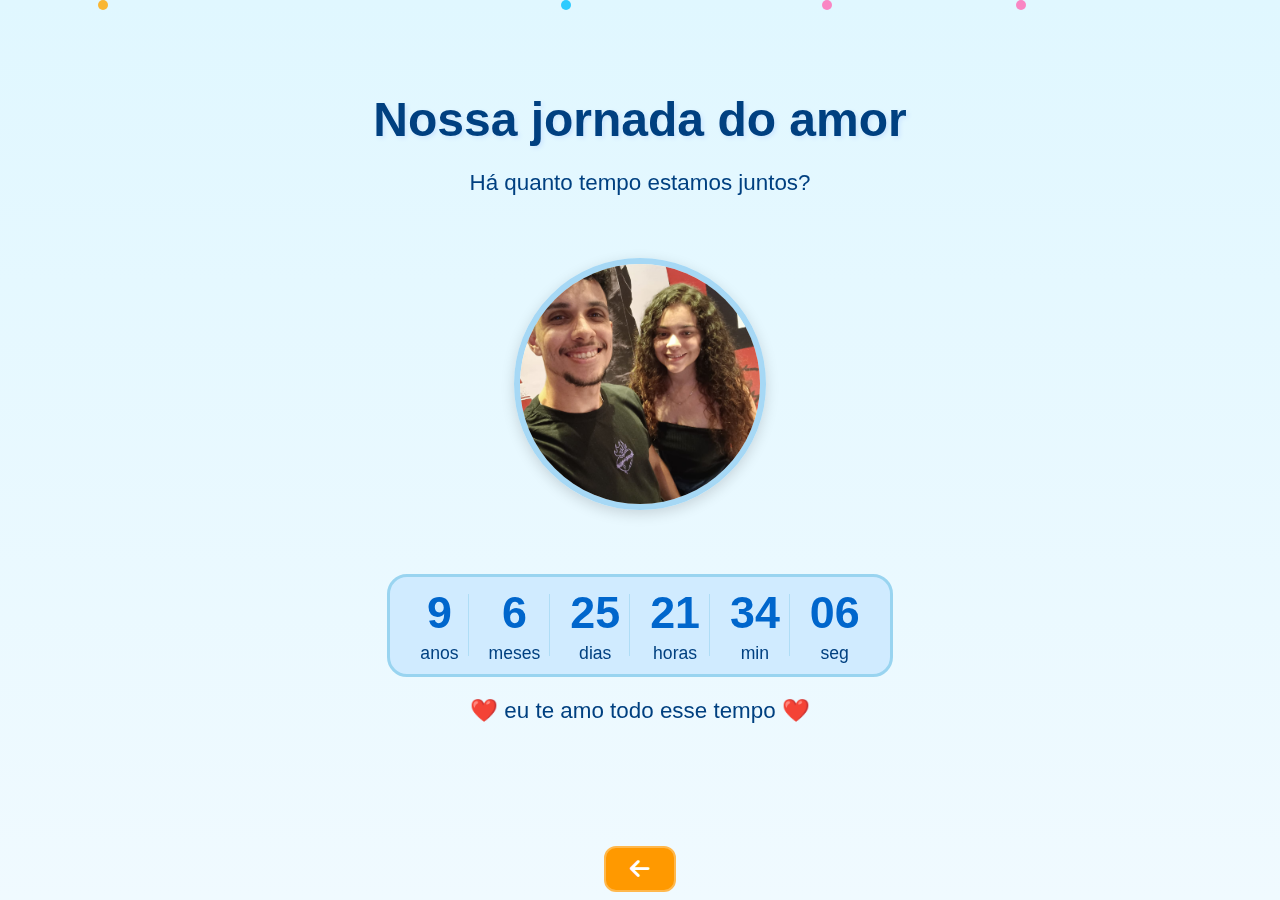
<file: calendario.html>
<!DOCTYPE html>
<html lang="pt-BR">
<head>
  <meta charset="UTF-8" />
  <meta name="viewport" content="width=device-width, initial-scale=1.0"/>
  <title>Calendário do Amor</title>
  <link rel="stylesheet" href="style.css" />
  <link rel="stylesheet" href="https://cdnjs.cloudflare.com/ajax/libs/font-awesome/6.5.0/css/all.min.css">
  <script defer src="script.js"></script>
</head>
<body>
  <!-- Efeitos de aniversário -->
  <div class="confetti-container"></div>
  <div class="balloon-container"></div>

  <div id="content" class="love-calendar">
    <h1><strong>Nossa jornada do amor</strong></h1>
    <p>Há quanto tempo estamos juntos?</p>

    <div class="love-photo">
      <img src="fotos/66f955d7-d90f-4d37-b09a-95189d0f61cf.jpeg" alt="Nosso retrato">
    </div>

    <div class="love-timer">
      <div class="timer-segment">
        <div id="years" class="timer-number">0</div>
        <div class="timer-label">anos</div>
      </div>
      <div class="timer-segment">
        <div id="months" class="timer-number">0</div>
        <div class="timer-label">meses</div>
      </div>
      <div class="timer-segment">
        <div id="days" class="timer-number">0</div>
        <div class="timer-label">dias</div>
      </div>
      <div class="timer-segment">
        <div id="hours" class="timer-number">00</div>
        <div class="timer-label">horas</div>
      </div>
      <div class="timer-segment">
        <div id="minutes" class="timer-number">00</div>
        <div class="timer-label">min</div>
      </div>
      <div class="timer-segment">
        <div id="seconds" class="timer-number">00</div>
        <div class="timer-label">seg</div>
      </div>
    </div>

    <p class="love-note">❤️ eu te amo todo esse tempo ❤️</p>
  </div>

  <div class="back-container">
    <a href="index.html" class="back-button" title="Voltar">
      <i class="fas fa-arrow-left"></i>
    </a>
  </div>

  <script>
    const startDate = new Date("2017-01-01T00:00:00");

    function updateTimer() {
      const now = new Date();
      let years = now.getFullYear() - startDate.getFullYear();
      let months = now.getMonth() - startDate.getMonth();
      let days = now.getDate() - startDate.getDate();

      if (days < 0) {
        months--;
        const prevMonth = new Date(now.getFullYear(), now.getMonth(), 0);
        days += prevMonth.getDate();
      }

      if (months < 0) {
        years--;
        months += 12;
      }

      const hours = now.getHours();
      const minutes = now.getMinutes();
      const seconds = now.getSeconds();

      document.getElementById("years").textContent = years;
      document.getElementById("months").textContent = months;
      document.getElementById("days").textContent = days;
      document.getElementById("hours").textContent = String(hours).padStart(2, '0');
      document.getElementById("minutes").textContent = String(minutes).padStart(2, '0');
      document.getElementById("seconds").textContent = String(seconds).padStart(2, '0');
    }

    setInterval(updateTimer, 1000);
    updateTimer();
  </script>
</body>
</html>
</file>
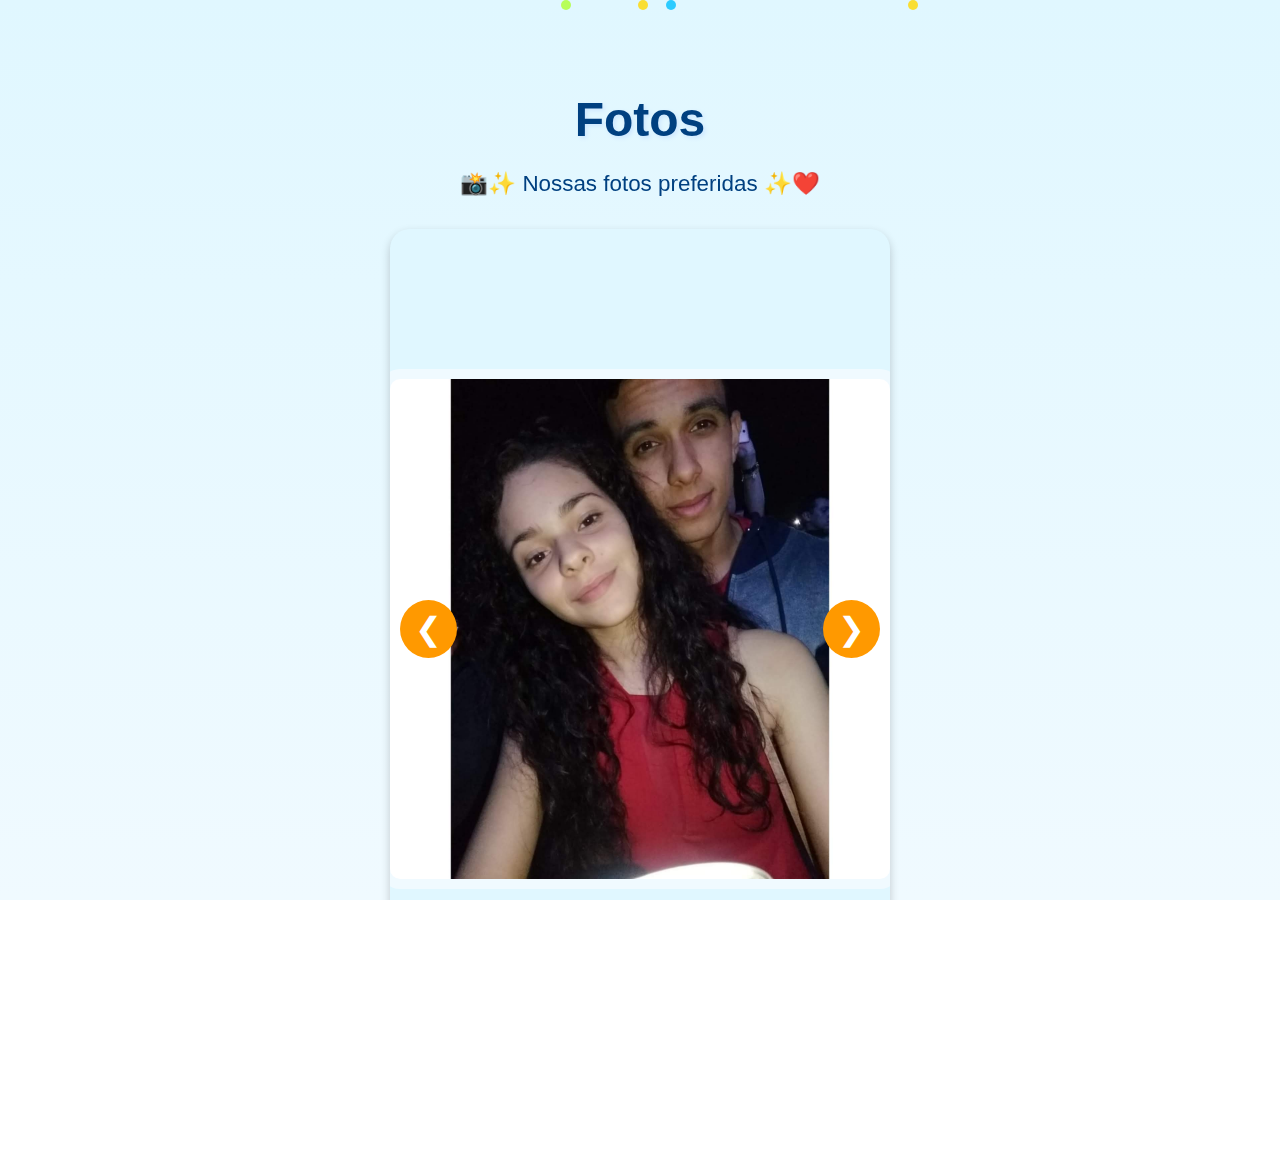
<file: fotos.html>
<!DOCTYPE html>
<html lang="pt-BR">
<head>
  <meta charset="UTF-8" />
  <meta name="viewport" content="width=device-width, initial-scale=1.0"/>
  <title>Fotos</title>
  <link rel="stylesheet" href="style.css" />
  <script defer src="script.js"></script>
  <link rel="stylesheet" href="https://cdnjs.cloudflare.com/ajax/libs/font-awesome/6.5.0/css/all.min.css">


</head>
<body>
  <!-- Efeitos de aniversário -->
  <div class="confetti-container"></div>
  <div class="balloon-container"></div>


  <div id="content">
    <h1><strong>Fotos</strong></h1>
    <p>📸✨ Nossas fotos preferidas ✨❤️</p>

    <div class="carousel">
      <button class="prev">&#10094;</button>
      <img id="carousel-img" src="fotos/10f0e329-39f5-4ac0-a0e7-a3695c3ef532.jpeg" alt="Foto" />
      <button class="next">&#10095;</button>
    </div>
  </div>

<div class="back-container">
  <a href="index.html" class="back-button" title="Voltar">
    <i class="fas fa-arrow-left"></i>
  </a>
</div>

  <script>
    const images = [
      "fotos/10f0e329-39f5-4ac0-a0e7-a3695c3ef532.jpeg",
      "fotos/41e8c9cd-8051-4ab4-9b95-ac40e09a0808.jpeg",
      "fotos/66f955d7-d90f-4d37-b09a-95189d0f61cf.jpeg",
      "fotos/68ab083f-16b9-495c-8298-46e40d13a51c.jpeg",
      "fotos/a092a958-403c-4b2c-b0ed-f41bcdeb18ca.jpeg",
      "fotos/bb553868-3679-45a6-9069-467b691fd518.jpeg",
      "fotos/e0efe39c-388f-412a-a9e5-1af6553fc423.jpeg",
      "fotos/f34ec942-3b37-4ba7-bec5-38429cf49865.jpeg"
    ];

    let currentIndex = 0;
    const imgElement = document.getElementById("carousel-img");

    document.querySelector(".prev").addEventListener("click", () => {
      currentIndex = (currentIndex - 1 + images.length) % images.length;
      imgElement.classList.remove("fade-in");
      void imgElement.offsetWidth;
      imgElement.src = images[currentIndex];
      imgElement.classList.add("fade-in");
    });

    document.querySelector(".next").addEventListener("click", () => {
      currentIndex = (currentIndex + 1) % images.length;
      imgElement.classList.remove("fade-in");
      void imgElement.offsetWidth;
      imgElement.src = images[currentIndex];
      imgElement.classList.add("fade-in");
    });
  </script>
</body>
</html>
</file>
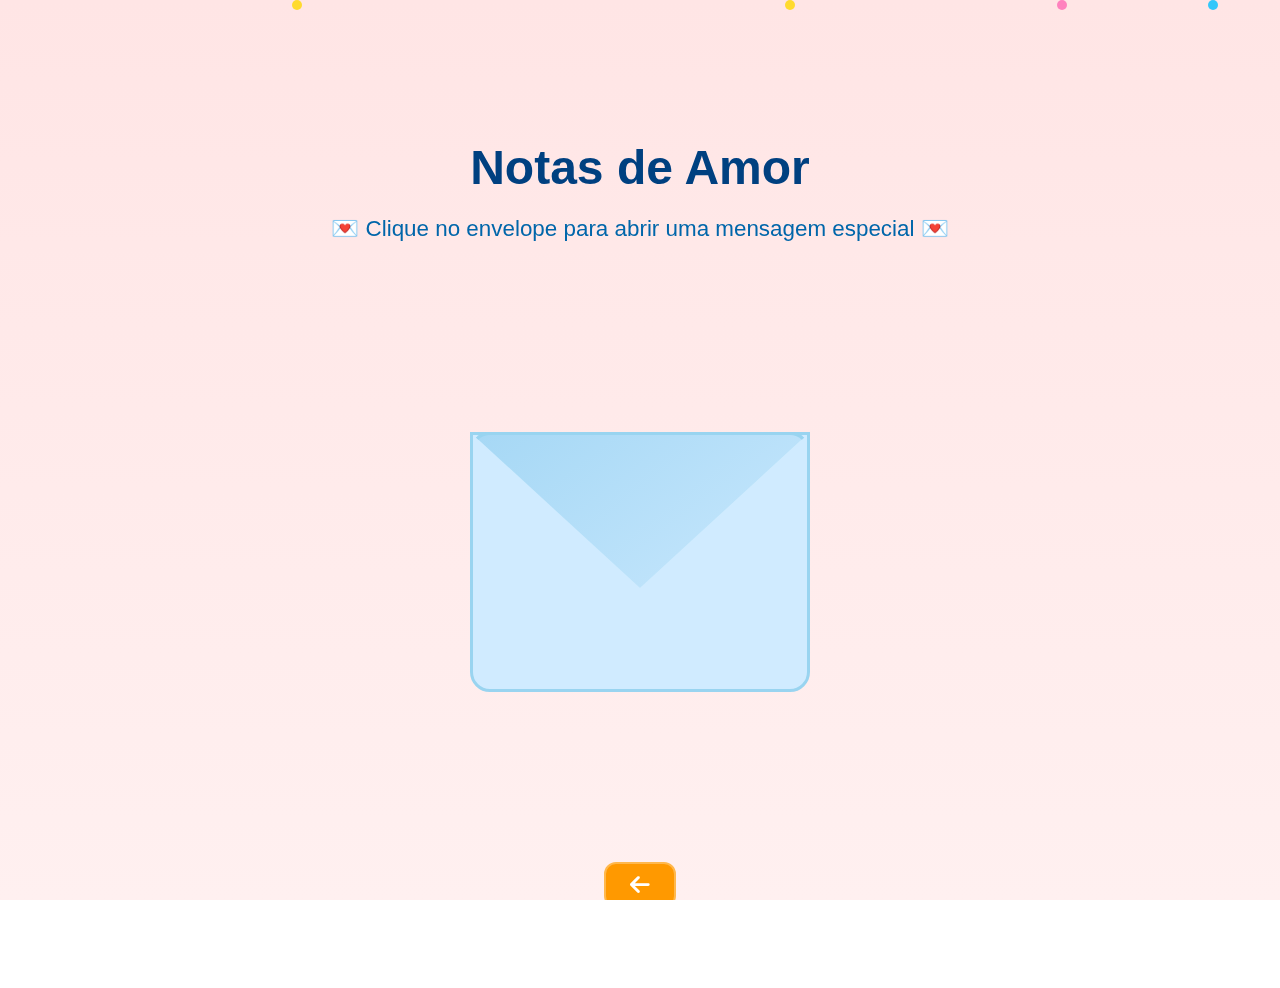
<file: notas.html>
<!DOCTYPE html>
<html lang="pt-BR">
<head>
  <meta charset="UTF-8" />
  <meta name="viewport" content="width=device-width, initial-scale=1.0"/>
  <title>Notas de Amor</title>
  <link rel="stylesheet" href="style.css" />
  <script defer src="script.js"></script>
  <link rel="stylesheet" href="https://cdnjs.cloudflare.com/ajax/libs/font-awesome/6.5.0/css/all.min.css">
  <style>
    * {
      box-sizing: border-box;
      margin: 0;
      padding: 0;
    }

    html, body {
      height: 100%;
      overflow-x: hidden;
      font-family: 'Segoe UI', sans-serif;
      background: linear-gradient(to bottom, #ffe5e5, #fff0f0);
      color: #800000;;
    }

    .confetti-container,
    .balloon-container {
      pointer-events: none;
      position: fixed;
      top: 0;
      left: 0;
      width: 100vw;
      height: 100vh;
      z-index: 0;
      overflow: hidden;
    }

    /* Se você tiver animações em script.js, mantenha elas por lá */
  </style>
</head>
<body>

  <!-- Efeitos de aniversário -->
  <div class="confetti-container"></div>
  <div class="balloon-container"></div>

  <!-- Conteúdo centralizado -->
  <div class="love-note-container">
    <h1>Notas de Amor</h1>
    <p>💌 Clique no envelope para abrir uma mensagem especial 💌</p>

    <div class="envelope" onclick="abrirEnvelope()">
      <div class="top"></div>
      <div class="body"></div>
      <div class="flap"></div>
      <div class="letter" id="love-note-text">
        <!-- Frase aparece aqui -->
      </div>
    </div>

    <!-- Botão voltar -->
    <div class="back-container">
      <a href="index.html" class="back-button" title="Voltar">
        <i class="fas fa-arrow-left"></i>
      </a>
    </div>
  </div>

  <script>
    const frases = [
      "Amor, cada momento com você é um presente que a vida me deu. 🎁💖",
      "Você é meu abrigo, meu amor e minha paz. 🏡❤️‍🔥",
      "Desde que te conheci, meu coração tem um sorriso constante. 😊💘",
      "Nada me faz mais feliz do que ver seu sorriso. 😍✨",
      "Meu mundo ganhou cor desde que você chegou. 🌈💑",
      "Você é meu porto seguro, meu melhor amigo e meu amor. ⚓❤️",
      "Estar com você é como estar em casa, mesmo longe de tudo. 🛋️💕",
      "O amor que sinto por você só cresce com o tempo. ⏳🌹",
      "Te amar é a certeza mais bonita que tenho na vida. 💭💗",
      "Com você, tudo é mais leve, mais doce, mais bonito. 🍯🌟",
      "Você faz meu coração bater mais forte só com um olhar. 👀💓",
      "Obrigada por ser meu companheiro em tudo. 🤝💞",
      "Nosso amor é meu lugar favorito no mundo. 🗺️💖",
      "A cada dia, tenho mais certeza de que fui feita pra você. 🔐💑",
      "Você é o capítulo mais bonito da minha história. 📖💘"
    ];

    let envelopeAberto = false;

    function abrirEnvelope() {
      const envelope = document.querySelector(".envelope");
      const carta = document.getElementById("love-note-text");

      if (!envelopeAberto) {
        const frase = frases[Math.floor(Math.random() * frases.length)];
        envelope.classList.add("open");
        carta.innerHTML = `
          ${frase}
          <br><br>
          <button class="fechar-carta" onclick="fecharEnvelope(event)">Fechar 💌</button>
        `;
        envelopeAberto = true;
      }
    }

    function fecharEnvelope(event) {
      event.stopPropagation();
      const envelope = document.querySelector(".envelope");
      const carta = document.getElementById("love-note-text");

      envelope.classList.remove("open");
      carta.innerHTML = "";
      envelopeAberto = false;
    }
  </script>

</body>
</html>
</file>
<file: style.css>
html, body {
  height: 100%;
  margin: 0;
  padding: 0;
  font-family: 'Segoe UI', sans-serif;
  background: linear-gradient(to bottom, #e0f7ff, #f0faff);
  color: #004080;
  overflow-x: hidden;
  position: relative;
}

/* Confetes */
.confetti-container, .balloon-container {
  pointer-events: none;
  position: fixed;
  top: 0; left: 0;
  width: 100%; height: 100%;
  z-index: 0;
}

.confetti {
  position: absolute;
  width: 10px; height: 10px;
  border-radius: 50%;
  background-color: gold;
  animation: fall linear infinite;
  opacity: 0.8;
}

@keyframes fall {
  0% { transform: translateY(-100px) rotate(0deg); opacity: 1; }
  100% { transform: translateY(100vh) rotate(360deg); opacity: 0; }
}

/* Balões flutuando */
.balloon {
  position: absolute;
  width: 30px;
  height: 40px;
  background-color: #ff69b4;
  border-radius: 50% 50% 45% 45%;
  animation: floatBalloon 6s ease-in-out infinite;
  opacity: 0.7;
}
@keyframes floatBalloon {
  0%   { transform: translateY(100vh); }
  100% { transform: translateY(-100px); }
}

/* Conteúdo */
#content {
  padding: 60px 20px;
  text-align: center;
  position: relative;
  z-index: 1;
}
#content h1 {
  font-size: 3rem;
  font-weight: bold;
  margin-bottom: 1rem;
  text-shadow: 2px 2px 4px #cce6ff;
}
#content p {
  font-size: 1.4rem;
  margin-bottom: 2rem;
}

/* Spotify */
.spotify {
  margin-bottom: 3rem;
}

/* Menu */
.menu-grid {
  display: grid;
  grid-template-columns: repeat(2, 260px);
  gap: 2.5rem;
  justify-content: center;
}
.menu-item {
  background-color: #ffffffcc;
  padding: 40px 30px;
  border-radius: 25px;
  text-align: center;
  box-shadow: 0 4px 10px rgba(0,0,0,0.1);
  transition: transform 0.3s;
  text-decoration: none;
  color: #004080;
  height: 220px;
  display: flex;
  flex-direction: column;
  justify-content: center;
}
.menu-item:hover {
  transform: scale(1.05);
  background-color: #d0ebff;
}
.menu-item i {
  font-size: 3rem;
  color: #ff9900;
  margin-bottom: 0.8rem;
}
.menu-item h2 {
  font-size: 1.6rem;
  margin: 0;
}

/* Mensagem Final com animação */
.birthday-message {
  margin-top: 2rem;
  font-size: 1rem;
  color: #003366;
  background: #ffffffcc;
  padding: 12px 18px;
  border-radius: 10px;
  box-shadow: 0 1px 4px rgba(0,0,0,0.08);
  max-width: 600px;
  margin-left: auto;
  margin-right: auto;
  animation: fadeInMessage 2s ease-in-out;
  position: relative;
}

/* Animação aparecendo suave */
@keyframes fadeInMessage {
  from { opacity: 0; transform: translateY(20px); }
  to { opacity: 1; transform: translateY(0); }
}

.birthday-message p {
  margin: 6px 0;
  line-height: 1.6;
}


/* Página de Fotos SEPARAÇÃO */
/* CARROSSEL DE FOTOS */
.carousel {
  position: relative;
  width: 500px;
  height: 800px;
  margin: 0 auto;
  border-radius: 20px;
  overflow: hidden;
  box-shadow: 0 4px 10px rgba(0,0,0,0.2);
  background-color: #e0f7ff;
  display: flex;
  justify-content: center;
  align-items: center;
}

.carousel img {
  max-width: 100%;
  max-height: 100%;
  object-fit: contain;
  border-radius: 20px;
  padding: 10px;
  transition: opacity 0.5s ease-in-out;
  background-color: #f0faff;
}

.fade-in {
  animation: fade 0.5s;
}

@keyframes fade {
  from { opacity: 0; transform: scale(0.97); }
  to { opacity: 1; transform: scale(1); }
}

.carousel button {
  position: absolute;
  top: 50%;
  transform: translateY(-50%);
  background-color: #ff9900;
  border: none;
  font-size: 2rem;
  color: white;
  padding: 10px 15px;
  cursor: pointer;
  border-radius: 50%;
  transition: background-color 0.3s;
  z-index: 2;
}

.carousel button:hover {
  background-color: #ffb84d;
}

.carousel .prev { left: 10px; }
.carousel .next { right: 10px; }

/* BOTÃO DE VOLTAR */
.back-container {
  display: flex;
  justify-content: center;
  margin-top: 30px;
}

.back-button {
  padding: 10px 24px;
  border-radius: 12px;
  background-color: #ff9900;
  border: 2px solid #ffb84d;
  color: white;
  font-size: 1.4rem;
  text-decoration: none;
  transition: all 0.3s ease;
  display: flex;
  align-items: center;
  justify-content: center;
}

.back-button:hover {
  background-color: #ffb84d;
  transform: scale(1.05);
  box-shadow: 0 2px 6px rgba(0, 0, 0, 0.2);
}

/* GALERIA DE MOMENTOS */
.gallery {
  display: grid;
  grid-template-columns: repeat(auto-fit, minmax(280px, 1fr));
  gap: 20px;
  max-width: 1000px;
  margin: 0 auto;
  padding: 20px;
}
.gallery-item {
  background-color: #ffffffcc;
  border-radius: 15px;
  box-shadow: 0 4px 10px rgba(0,0,0,0.1);
  overflow: hidden;
  transition: transform 0.3s;
}
.gallery-item img,
.gallery-item video {
  width: 100%;
  height: 100%;
  display: block;
  object-fit: cover;
}
.gallery-item:hover {
  transform: scale(1.03);
}

/* LIGHTBOX */
.lightbox {
  position: fixed;
  top: 0;
  left: 0;
  width: 100%;
  height: 100%;
  background-color: rgba(0, 0, 50, 0.8);
  display: flex;
  justify-content: center;
  align-items: center;
  z-index: 999;
  padding: 20px;
}
.lightbox img,
.lightbox video {
  max-width: 90%;
  max-height: 90%;
  border-radius: 15px;
  box-shadow: 0 0 12px rgba(255,255,255,0.4);
}
.lightbox {
  position: fixed;
  top: 0;
  left: 0;
  width: 100%;
  height: 100%;
  background-color: rgba(0, 0, 50, 0.8);
  display: flex;
  justify-content: center;
  align-items: center;
  z-index: 999;
  padding: 20px;
  flex-direction: column;
  gap: 10px;
}

.lightbox-content-wrapper {
  position: relative;
  max-width: 90%;
  max-height: 90%;
}

.lightbox img,
.lightbox video {
  max-width: 100%;
  max-height: 100%;
  border-radius: 15px;
  box-shadow: 0 0 12px rgba(255,255,255,0.4);
  display: block;
}

.lightbox .close-lightbox {
  position: absolute;
  top: -20px;
  right: -20px;
  font-size: 1.8rem;
  color: white;
  background-color: rgba(255, 69, 0, 0.85);
  padding: 6px 10px;
  border-radius: 50%;
  cursor: pointer;
  z-index: 1000;
  transition: background-color 0.3s, transform 0.3s;
}
.lightbox .close-lightbox:hover {
  background-color: rgba(255, 69, 0, 1);
  transform: scale(1.1);
}



.hidden {
  display: none;
}


/* CALENDÁRIO DE AMOR */
.love-calendar {
  text-align: center;
  color: #004080;
  padding: 20px;
}
.love-photo img {
  width: 240px;
  height: 240px;
  object-fit: cover;
  border-radius: 50%;
  border: 6px solid #a6d8f5;
  margin: 30px 0;
  box-shadow: 0 4px 14px rgba(0,0,0,0.15);
}
.love-timer {
  display: flex;
  justify-content: center;
  align-items: center;
  background-color: #d0ebff;
  border: 3px solid #99d4f0;
  border-radius: 20px;
  padding: 10px 20px;
  gap: 10px;
  margin-top: 30px;
  max-width: max-content;
  margin-left: auto;
  margin-right: auto;
}
.timer-segment {
  display: flex;
  flex-direction: column;
  align-items: center;
  padding: 0 10px;
  position: relative;
}
.timer-number {
  font-size: 2.8rem;
  font-weight: bold;
  color: #0066cc;
}
.timer-label {
  margin-top: 5px;
  font-size: 1.1rem;
  color: #004080;
}
.love-note {
  font-size: 1.4rem;
  color: #004080;
  margin-top: 20px;
}
.timer-segment:not(:last-child)::after {
  content: "";
  position: absolute;
  right: 0;
  top: 10%;
  height: 80%;
  width: 1px;
  background-color: #99d4f0;
  opacity: 0.6;
}


/* ENVELOPE E CARTA */
.love-note-container {
  display: flex;
  flex-direction: column;
  align-items: center;
  padding: 140px 20px 80px;
  text-align: center;
  position: relative;
  z-index: 1;
}
.love-note-container h1 {
  font-size: 3rem;
  color: #004080;
  margin-bottom: 20px;
}
.love-note-container p {
  font-size: 1.4rem;
  color: #0066aa;
  margin-bottom: 70px;
}
.envelope {
  width: 340px;
  height: 260px;
  position: relative;
  cursor: pointer;
  perspective: 1000px;
  margin: 120px 0 140px;
  transition: transform 0.3s ease;
}
.envelope .body {
  background: #d0ebff;
  border: 3px solid #99d4f0;
  width: 100%;
  height: 100%;
  border-radius: 0 0 20px 20px;
  position: absolute;
  bottom: 0;
  z-index: 1;
}
.envelope .top {
  position: absolute;
  width: 100%;
  height: 100%;
  background: linear-gradient(to bottom left, #e0f7ff, #d0ebff);
  clip-path: polygon(0 0, 100% 0, 50% 60%);
  z-index: 3;
  border-radius: 20px 20px 0 0;
  border: 3px solid #99d4f0;
  border-bottom: none;
}
.envelope .flap {
  position: absolute;
  top: 0;
  width: 100%;
  height: 100%;
  background: linear-gradient(to bottom right, #a6d8f5, #d0ebff);
  clip-path: polygon(0 0, 100% 0, 50% 60%);
  transform-origin: top;
  transition: transform 0.6s ease-in-out;
  z-index: 4;
  border-radius: 20px 20px 0 0;
  border: 3px solid #99d4f0;
  border-bottom: none;
}
.envelope .letter {
  position: absolute;
  bottom: 25px;
  left: 50%;
  transform: translateX(-50%) translateY(40px);
  width: 280px;
  padding: 25px;
  background: #f0faff;
  border-radius: 12px;
  font-size: 1.4rem;
  color: #004080;
  box-shadow: 0 10px 25px rgba(0, 0, 0, 0.2);
  opacity: 0;
  transition: all 0.6s ease;
  z-index: 5;
  text-align: center;
  line-height: 1.8;
  font-weight: 500;
}
.envelope.open .flap {
  transform: rotateX(-180deg);
  z-index: 2;
}
.envelope.open .letter {
  opacity: 1;
  animation: cartaSubindo 0.8s ease-out forwards;
  transition-delay: 0.4s;
}
@keyframes cartaSubindo {
  0% {
    opacity: 0;
    transform: translateX(-50%) translateY(40px);
  }
  100% {
    opacity: 1;
    transform: translateX(-50%) translateY(-140px);
  }
}

/* BOTÃO DENTRO DA CARTA */
.fechar-carta {
  margin-top: 30px;
  padding: 12px 24px;
  font-size: 1rem;
  border: none;
  border-radius: 12px;
  background-color: #a6d8f5;
  color: #004080;
  cursor: pointer;
  transition: all 0.3s ease;
  border: 2px solid #7bbce3;
}
.fechar-carta:hover {
  background-color: #d0ebff;
  color: #0066aa;
}

/* RESPONSIVIDADE PARA DISPOSITIVOS MÓVEIS */
@media (max-width: 768px) {
  #content h1 {
    font-size: 2rem;
  }

  #content p,
  .love-note-container p,
  .menu-item h2,
  .love-note,
  .timer-label,
  .fechar-carta {
    font-size: 1rem;
  }

  .menu-grid {
    grid-template-columns: 1fr;
    gap: 1.5rem;
  }

  .menu-item {
    width: 90%;
    height: auto;
    padding: 30px 20px;
    margin: 0 auto;
  }

  .carousel {
    width: 100%;
    height: auto;
    max-height: 90vh;
    border-radius: 10px;
  }

  .carousel img {
    width: 100%;
    height: auto;
    object-fit: contain;
    padding: 5px;
  }

  .carousel button {
    font-size: 1.5rem;
    padding: 8px 12px;
  }

  .back-button {
    font-size: 1rem;
    padding: 8px 18px;
  }

  .gallery {
    grid-template-columns: 1fr;
    padding: 10px;
    gap: 16px;
  }

  .love-photo img {
    width: 160px;
    height: 160px;
  }

  .timer-number {
    font-size: 2rem;
  }

  .love-note-container {
    padding: 100px 15px 60px;
  }

  .envelope {
    width: 90%;
  }

  .envelope .letter {
    width: 90%;
    font-size: 1rem;
    padding: 15px;
  }

  .birthday-message {
    font-size: 0.9rem;
    padding: 10px 14px;
  }

  .lightbox img,
  .lightbox video {
    max-width: 95%;
    max-height: 85vh;
  }

  .lightbox .close-lightbox {
    font-size: 1.4rem;
    padding: 5px 8px;
  }
}
/* Ajuste do botão de fechar (X) no lightbox para mobile */
@media (max-width: 768px) {
  .lightbox .close-lightbox {
    top: 10px;
    right: 10px;
    font-size: 1.5rem;
    padding: 6px 10px;
    z-index: 1001;
  }

  .lightbox img,
  .lightbox video {
    max-height: 80vh;
  }

  .lightbox-content-wrapper {
    padding-top: 30px;
  }
}
</file>
